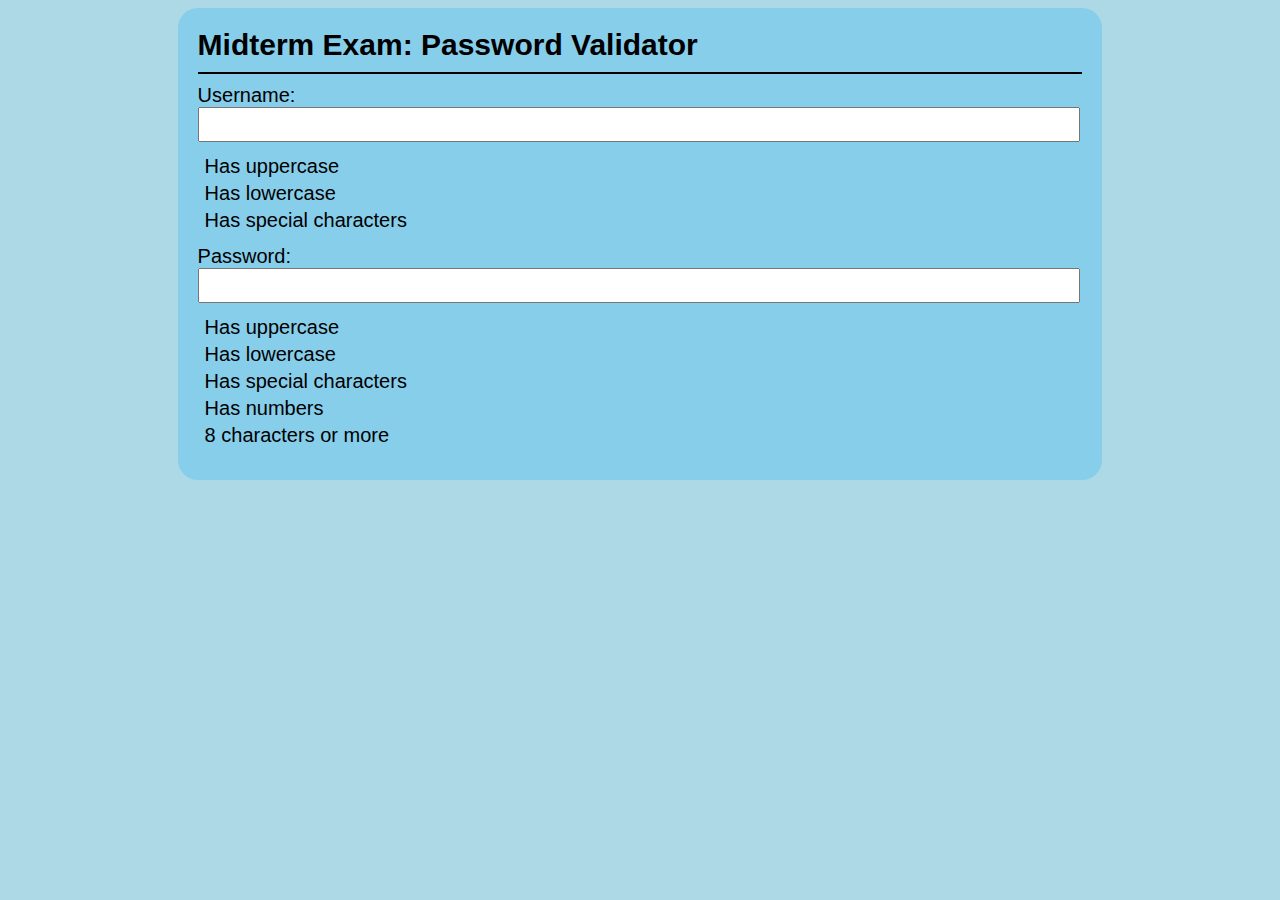
<file: midterm exam/index.html>
<!DOCTYPE html>
<html>
<head>
	<meta charset="utf-8">
	<meta name="viewport" content="width=device-width, initial-scale=1">
	<title></title>
</head>
<link rel="stylesheet" type="text/css" href="index.css">
<link rel="stylesheet" href="https://cdnjs.cloudflare.com/ajax/libs/font-awesome/6.4.2/css/all.min.css" integrity="sha512-z3gLpd7yknf1YoNbCzqRKc4qyor8gaKU1qmn+CShxbuBusANI9QpRohGBreCFkKxLhei6S9CQXFEbbKuqLg0DA==" crossorigin="anonymous" referrerpolicy="no-referrer" />
<link rel="stylesheet" type="text/css" href="">
<body>
	<div class="content">
		<div class="card">
			<div class="card-header">
				<h2>Midterm Exam: Password Validator</h2>
				<hr>
			</div>
			<div class="card-body">
				<div class="form-input">
					<label>Username:</label>
					<input type="text" id="userName" name="">
				</div>
				<div class="tbl-rules">
					<table>
						<tr>
							<td><i id="iconUpperCaseName" class="fa fa-circle-xmark red"></i></td>
							<td>Has uppercase</td>
						</tr>
						<tr>
							<td><i id="iconLowerCaseName" class="fa fa-circle-xmark red"></i></td>
							<td>Has lowercase</td>
						</tr>
						<tr>
							<td><i id="iconSpCharName" class="fa fa-circle-xmark red"></i></td>
							<td>Has special characters</td>
						</tr>
					</table>
				</div>
				<div class="form-input">
					<label>Password:</label>
					<input type="text" name="" id="password">
				</div>
				<div class="tbl-rules">
					<table>
						<tr>
							<td><i id="iconUpperCasePass" class="fa fa-circle-xmark red"></i></td>
							<td>Has uppercase</td>
						</tr>
						<tr>
							<td><i id="iconLowerCasePass" class="fa fa-circle-xmark red"></i></td>
							<td>Has lowercase</td>
						</tr>
						<tr>
							<td><i id="iconSpCharPass" class="fa fa-circle-xmark red"></i></td>
							<td>Has special characters</td>
						</tr>
						<tr>
							<td><i id="iconNumPass" class="fa fa-circle-xmark red"></i></td>
							<td>Has numbers</td>
						</tr>
						<tr>
							<td><i id="iconLengthPass" class="fa fa-circle-xmark red"></i></td>
							<td>8 characters or more</td>
						</tr>
					</table>
				</div>
			</div>
		</div>
	</div>
</body>
<script type="text/javascript" src="index.js"></script>
</html>
</file>
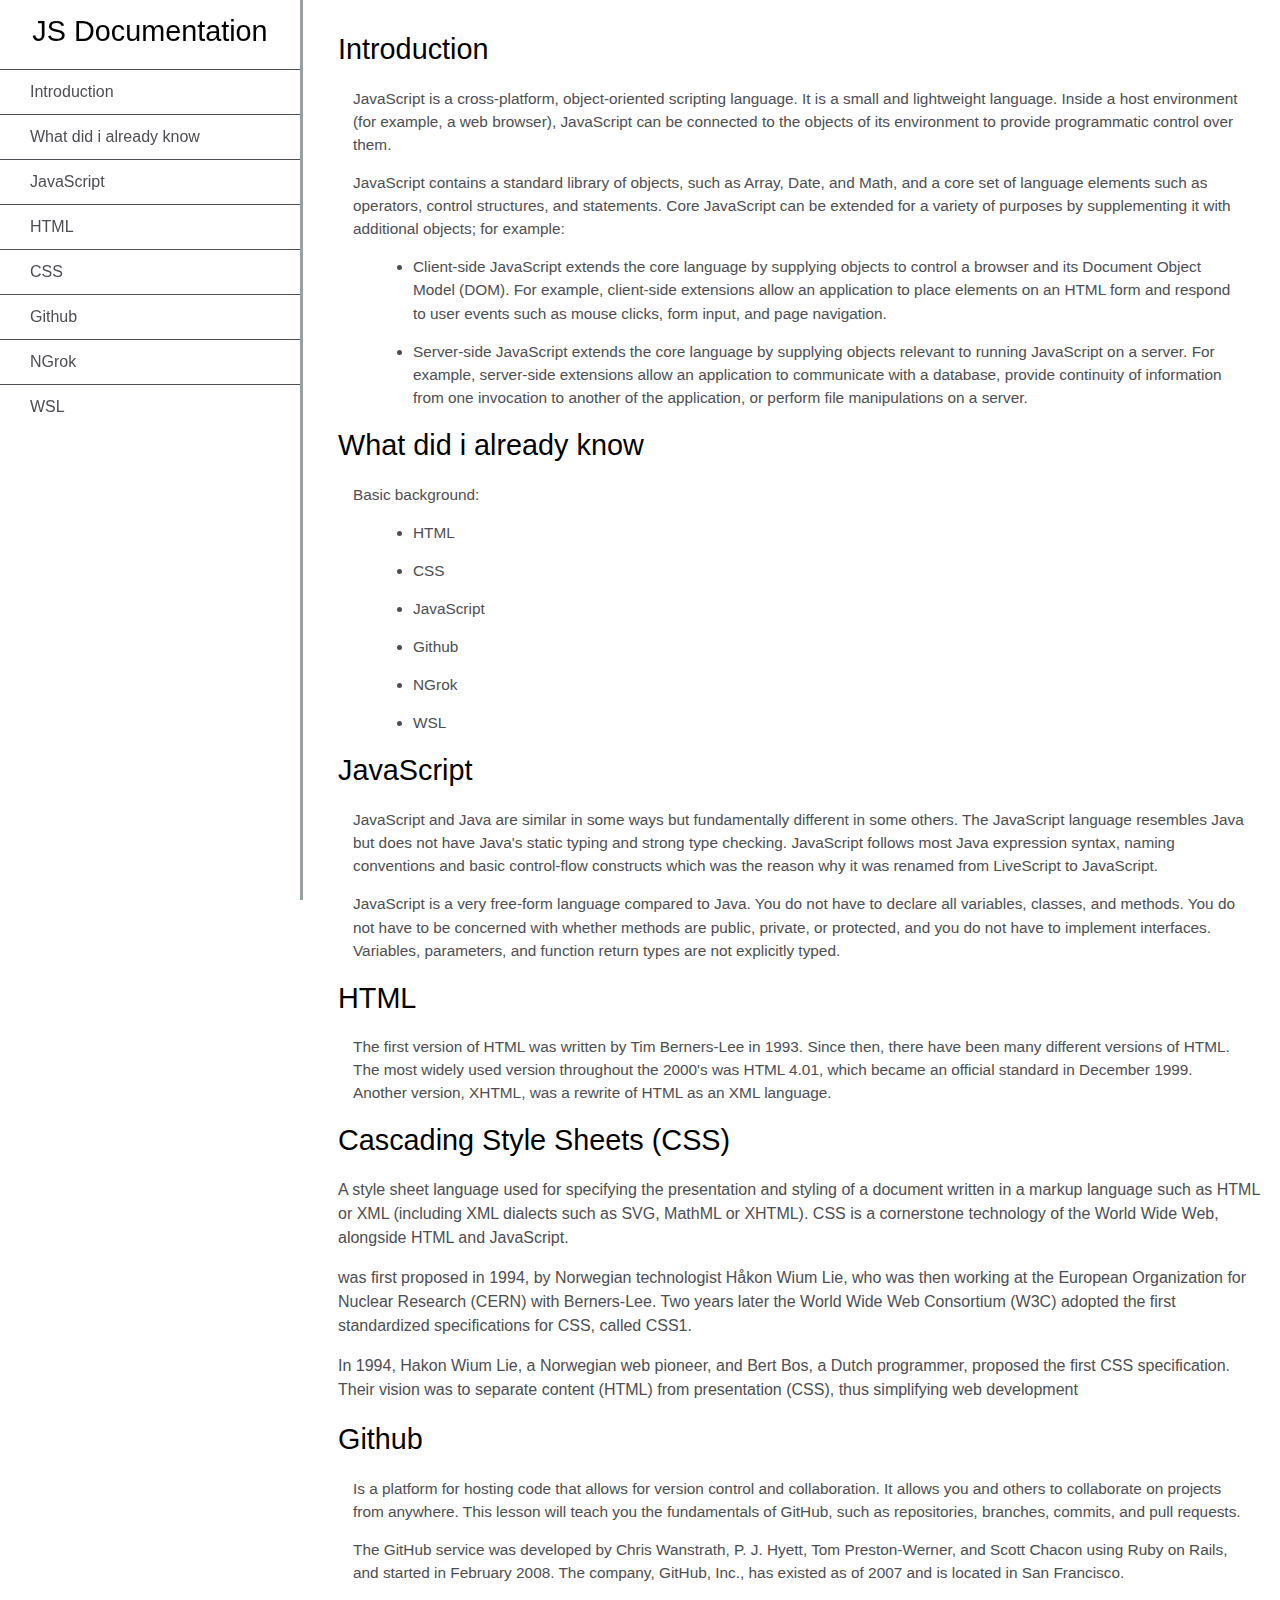
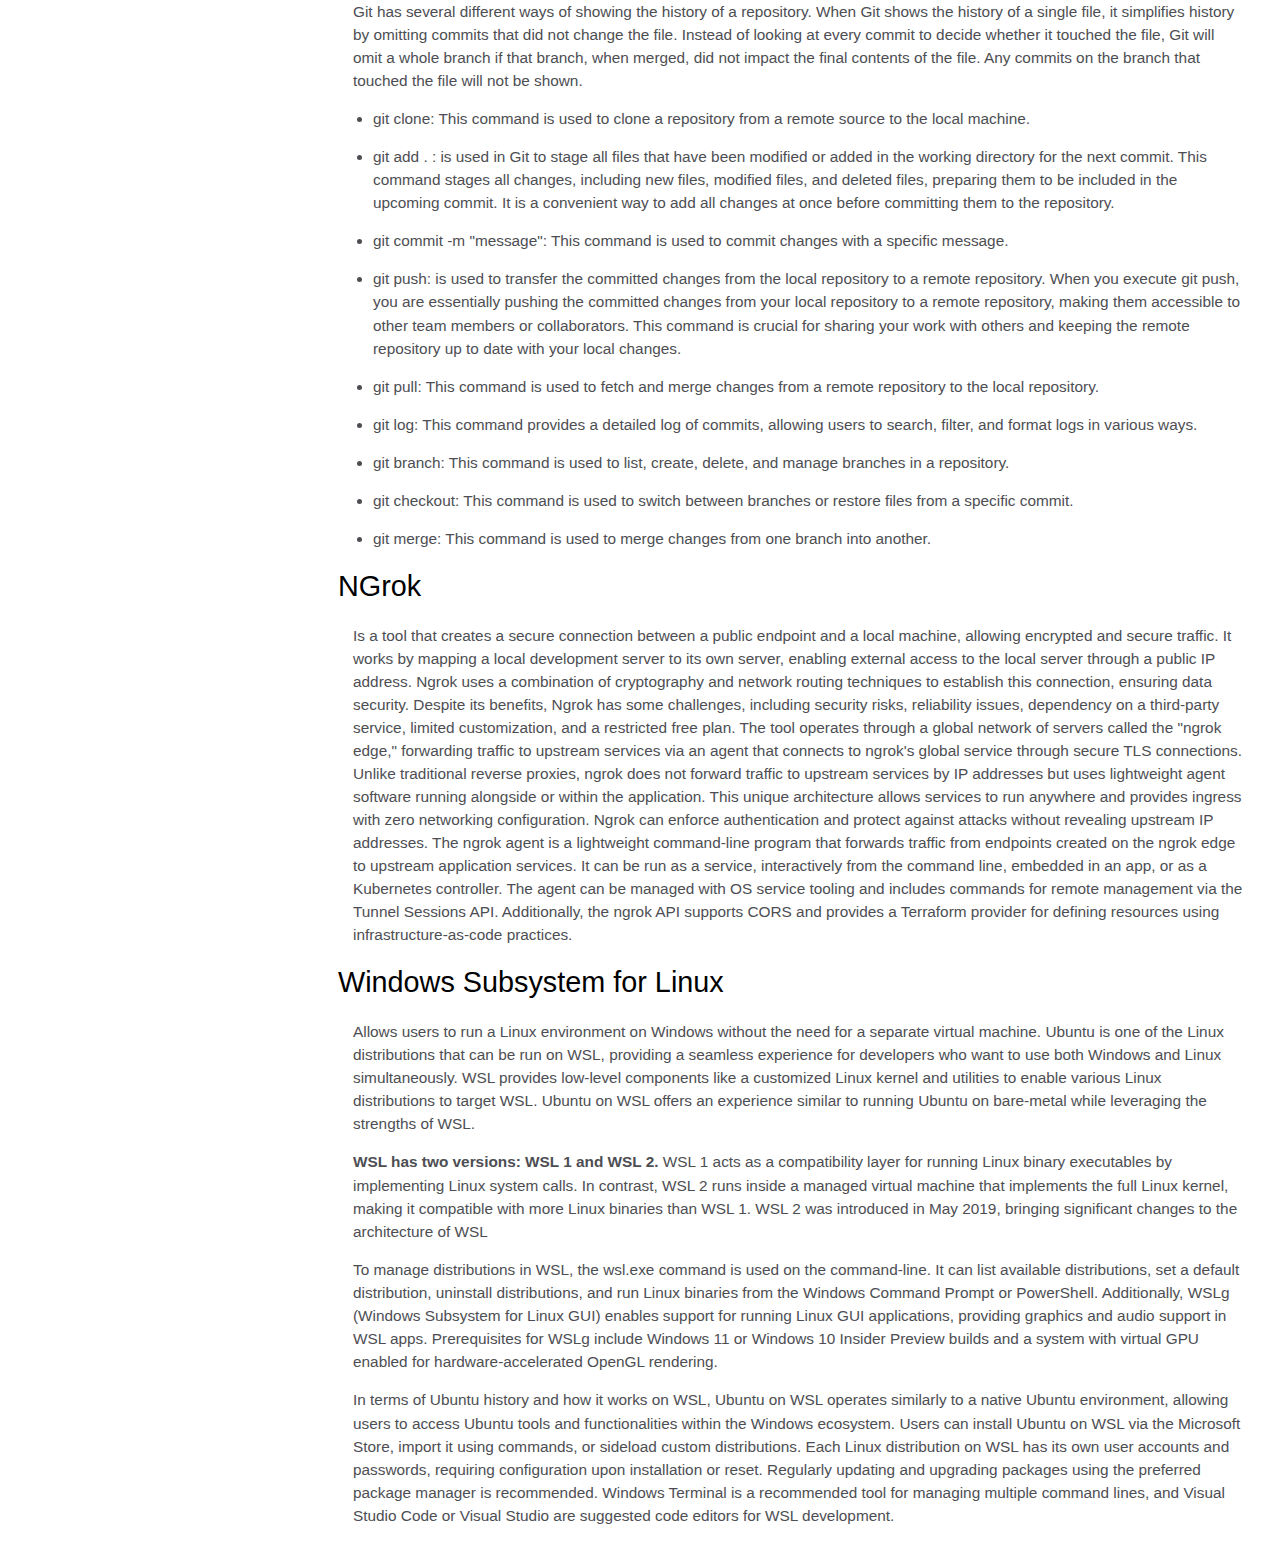
<file: techdoc.html>
<!DOCTYPE html>
<html>

<head>
    <link rel="stylesheet" href="css/techdoc.css" />
</head>

<body>
    <nav id="navbar">
        <header>JS Documentation</header>
        <ul>
            <li><a class="nav-link" href="#Introduction">Introduction</a></li>
            <li>
                <a class="nav-link" href="#What_you_should_already_know">What did i already know </a>
            </li>
            <li>
                <a class="nav-link" href="#JavaScript_and_Java">JavaScript</a>
            </li>
            <li><a class="nav-link" href="#Hello_world">HTML</a></li>
            <li><a class="nav-link" href="#Variables">CSS</a></li>
            <li>
                <a class="nav-link" href="#Declaring_variables">Github</a>
            </li>
            <li><a class="nav-link" href="#Variable_scope">NGrok</a></li>
            <li>
                <a class="nav-link" href="#Global_variables">WSL</a>
            </li>
        </ul>
    </nav>
    <main id="main-doc">
        <section class="main-section" id="Introduction">
            <header>Introduction</header>
            <article>
                <p>
                    JavaScript is a cross-platform, object-oriented scripting language.
                    It is a small and lightweight language. Inside a host environment
                    (for example, a web browser), JavaScript can be connected to the
                    objects of its environment to provide programmatic control over
                    them.
                </p>

                <p>
                    JavaScript contains a standard library of objects, such as Array,
                    Date, and Math, and a core set of language elements such as
                    operators, control structures, and statements. Core JavaScript can
                    be extended for a variety of purposes by supplementing it with
                    additional objects; for example:
                </p>
                <ul>
                    <li>
                        Client-side JavaScript extends the core language by supplying
                        objects to control a browser and its Document Object Model (DOM).
                        For example, client-side extensions allow an application to place
                        elements on an HTML form and respond to user events such as mouse
                        clicks, form input, and page navigation.
                    </li>
                    <li>
                        Server-side JavaScript extends the core language by supplying
                        objects relevant to running JavaScript on a server. For example,
                        server-side extensions allow an application to communicate with a
                        database, provide continuity of information from one invocation to
                        another of the application, or perform file manipulations on a
                        server.
                    </li>
                </ul>
            </article>
        </section>
        <section class="main-section" id="What_you_should_already_know">
            <header>What did i already know</header>
            <article>
                <p>Basic background:</p>

                <ul>
                    <li>HTML</li>
                    <li>CSS</li>
                    <li>JavaScript</li>
                    <li>Github</li>
                    <li>NGrok</li>
                    <li>WSL</li>
                </ul>
            </article>
        </section>
        <section class="main-section" id="JavaScript_and_Java">
            <header>JavaScript </header>
            <article>
                <p>
                    JavaScript and Java are similar in some ways but fundamentally
                    different in some others. The JavaScript language resembles Java but
                    does not have Java's static typing and strong type checking.
                    JavaScript follows most Java expression syntax, naming conventions
                    and basic control-flow constructs which was the reason why it was
                    renamed from LiveScript to JavaScript.
                </p>
                <p>
                    JavaScript is a very free-form language compared to Java. You do not
                    have to declare all variables, classes, and methods. You do not have
                    to be concerned with whether methods are public, private, or
                    protected, and you do not have to implement interfaces. Variables,
                    parameters, and function return types are not explicitly typed.
                </p>
            </article>
        </section>
        <section class="main-section" id="Hello_world">
            <header>HTML</header>
            <article>
                The first version of HTML was written by Tim Berners-Lee in 1993. Since then, there have been many
                different
                versions of HTML. The most widely used version throughout the 2000's was HTML 4.01, which became an
                official
                standard in December 1999. Another version, XHTML, was a rewrite of HTML as an XML language.
            </article>
        </section>
        <section class="main-section" id="Variables">
            <header>Cascading Style Sheets (CSS)</header>
            <p>A style sheet language used for specifying the presentation and styling of a document written in a markup
                language such as HTML or XML (including XML dialects such as SVG, MathML or XHTML). CSS is a cornerstone
                technology of the World Wide Web, alongside HTML and JavaScript.</p>
            <p>
                was first proposed in 1994, by Norwegian technologist Håkon Wium Lie, who was then working at the
                European
                Organization for Nuclear Research (CERN) with Berners-Lee. Two years later the World Wide Web Consortium
                (W3C)
                adopted the first standardized specifications for CSS, called CSS1.
            </p>
            <p>
                In 1994, Hakon Wium Lie, a Norwegian web pioneer, and Bert Bos, a Dutch programmer, proposed the first
                CSS
                specification. Their vision was to separate content (HTML) from presentation (CSS), thus simplifying web
                development
            </p>
        </section>
        <section class="main-section" id="Declaring_variables">
            <header>Github</header>
            <article>
                <p>
                    Is a platform for hosting code that allows for version control and collaboration. It allows you and
                    others to
                    collaborate on projects from anywhere. This lesson will teach you the fundamentals of GitHub, such
                    as
                    repositories, branches, commits, and pull requests.
                </p>
                <p>
                    The GitHub service was developed by Chris Wanstrath, P. J. Hyett, Tom Preston-Werner, and Scott
                    Chacon using
                    Ruby on Rails, and started in February 2008. The company, GitHub, Inc., has existed as of 2007 and
                    is located
                    in San Francisco.
                </p>
                <p>
                    Git has several different ways of showing the history of a repository. When Git shows the history of
                    a single
                    file, it simplifies history by omitting commits that did not change the file. Instead of looking at
                    every
                    commit to decide whether it touched the file, Git will omit a whole branch if that branch, when
                    merged, did
                    not impact the final contents of the file. Any commits on the branch that touched the file will not
                    be shown.
                </p>

                <p>
                    <li>git clone: This command is used to clone a repository from a remote source to the local machine.</li>
                    <li>git add . : is used in Git to stage all files that have been modified or added in the working directory for the next commit. This command stages all changes, including new files, modified files, and deleted files, preparing them to be included in the upcoming commit. It is a convenient way to add all changes at once before committing them to the repository.</li>
                    <li>git commit -m "message": This command is used to commit changes with a specific message.</li>
                    <li>git push: is used to transfer the committed changes from the local repository to a remote repository. When you execute git push, you are essentially pushing the committed changes from your local repository to a remote repository, making them accessible to other team members or collaborators. This command is crucial for sharing your work with others and keeping the remote repository up to date with your local changes.</li>
                    <li>git pull: This command is used to fetch and merge changes from a remote repository to the local repository.</li>
                    <li>git log: This command provides a detailed log of commits, allowing users to search, filter, and format logs in various ways.</li>
                    <li>git branch: This command is used to list, create, delete, and manage branches in a repository.</li>
                    <li>git checkout: This command is used to switch between branches or restore files from a specific commit.</li>
                    <li>git merge: This command is used to merge changes from one branch into another.</li>
                </p>
            </article>
        </section>
        <section class="main-section" id="Variable_scope">
            <header>NGrok</header>
            <article>
                <p>
                    Is a tool that creates a secure connection between a public endpoint and a local machine, allowing
                    encrypted and secure traffic. It works by mapping a local development server to its own server,
                    enabling external access to the local server through a public IP address. Ngrok uses a combination
                    of cryptography and network routing techniques to establish this connection, ensuring data security.
                    Despite its benefits, Ngrok has some challenges, including security risks, reliability issues,
                    dependency on a third-party service, limited customization, and a restricted free plan. The tool
                    operates through a global network of servers called the "ngrok edge," forwarding traffic to upstream
                    services via an agent that connects to ngrok's global service through secure TLS connections. Unlike
                    traditional reverse proxies, ngrok does not forward traffic to upstream services by IP addresses but
                    uses lightweight agent software running alongside or within the application. This unique
                    architecture allows services to run anywhere and provides ingress with zero networking
                    configuration. Ngrok can enforce authentication and protect against attacks without revealing
                    upstream IP addresses. The ngrok agent is a lightweight command-line program that forwards traffic
                    from endpoints created on the ngrok edge to upstream application services. It can be run as a
                    service, interactively from the command line, embedded in an app, or as a Kubernetes controller. The
                    agent can be managed with OS service tooling and includes commands for remote management via the
                    Tunnel Sessions API. Additionally, the ngrok API supports CORS and provides a Terraform provider for
                    defining resources using infrastructure-as-code practices.
                </p>
            </article>
        </section>
        <section class="main-section" id="Global_variables">
            <header>Windows Subsystem for Linux</header>
            <article>
                <p>
                    Allows users to run a Linux environment on Windows without the need for a separate virtual machine.
                    Ubuntu is one of the Linux distributions that can be run on WSL, providing a seamless experience for
                    developers who want to use both Windows and Linux simultaneously. WSL provides low-level components
                    like a customized Linux kernel and utilities to enable various Linux distributions to target WSL.
                    Ubuntu on WSL offers an experience similar to running Ubuntu on bare-metal while leveraging the
                    strengths of WSL.
                </p>

                <p>
                    <strong>WSL has two versions: WSL 1 and WSL 2.</strong> WSL 1 acts as a compatibility layer for
                    running Linux binary executables by implementing Linux system calls. In contrast, WSL 2 runs inside
                    a managed virtual machine that implements the full Linux kernel, making it compatible with more
                    Linux binaries than WSL 1. WSL 2 was introduced in May 2019, bringing significant changes to the
                    architecture of WSL
                </p>
                <p>To manage distributions in WSL, the wsl.exe command is used on the command-line. It can list
                    available distributions, set a default distribution, uninstall distributions, and run Linux binaries
                    from the Windows Command Prompt or PowerShell. Additionally, WSLg (Windows Subsystem for Linux GUI)
                    enables support for running Linux GUI applications, providing graphics and audio support in WSL
                    apps. Prerequisites for WSLg include Windows 11 or Windows 10 Insider Preview builds and a system
                    with virtual GPU enabled for hardware-accelerated OpenGL rendering.</p>

                <p>In terms of Ubuntu history and how it works on WSL, Ubuntu on WSL operates similarly to a native
                    Ubuntu environment, allowing users to access Ubuntu tools and functionalities within the Windows
                    ecosystem. Users can install Ubuntu on WSL via the Microsoft Store, import it using commands, or
                    sideload custom distributions. Each Linux distribution on WSL has its own user accounts and
                    passwords, requiring configuration upon installation or reset. Regularly updating and upgrading
                    packages using the preferred package manager is recommended. Windows Terminal is a recommended tool
                    for managing multiple command lines, and Visual Studio Code or Visual Studio are suggested code
                    editors for WSL development.</p>
</body>

</html>
</file>
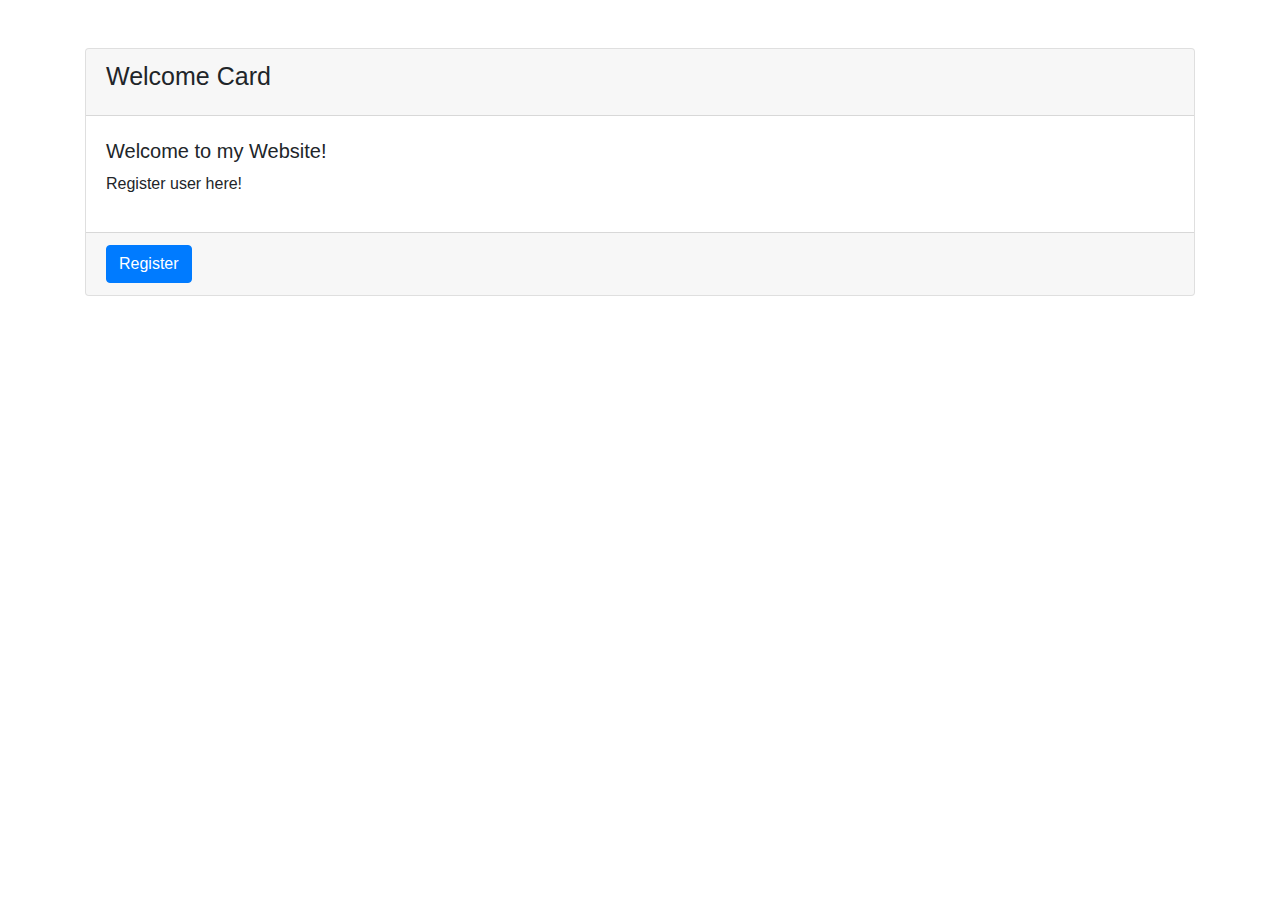
<file: WELCOME_CARD.html>
<!DOCTYPE html>
<html lang="en">
<head>
    <meta charset="UTF-8">
    <meta name="viewport" content="width=device-width, initial-scale=1.0">
    <title>BootStrap Card</title>
    <link rel="stylesheet" href="https://stackpath.bootstrapcdn.com/bootstrap/4.5.2/css/bootstrap.min.css">
</head>
<body>
    <style>
        .text-font {
            font-family: 'Arial', sans-serif;
        }

        .bold-text {
            font-weight: bold;
        }

        .size-text {
            font-size: 25px; 
        }

        .fontsize-body {
            font-size: 20px; 
        }

        .text-color {
            color: black; 
        }
    </style>

    <div id="welcomeCard" class="container mt-5">
        <div class="card">
            <div class="card-header">
                <h1 class="card-title size-text">Welcome Card</h1>
            </div>
            <div class="card-body">
                <p class="card-title fontsize-body">Welcome to my Website!</p>
                <p class="card-subtitle mb-2 text-font">Register user here!<p>
            </div>
            <div class="card-footer">
                <button type="button" class="btn btn-primary" data-toggle="modal" data-target="#registerModal">Register</button>
            </div>
        </div>
    </div>

    <div class="modal fade" id="registerModal" tabindex="-1" role="dialog" aria-labelledby="registerModalLabel" aria-hidden="true">
        <div class="modal-dialog" role="document">
            <div class="modal-content">
                <div class="modal-header">
                    <h4 class="modal-title" id="registerModalLabel">Register</h4>
                    <button type="button" class="close" data-dismiss="modal" aria-label="Close">
                        <span aria-hidden="true">&times;</span>
                    </button>
                </div>

                <div class="modal-body">
                    <form id="registrationForm">
                        <div class="form-group">
                            <label for="name">Name:</label>
                            <input type="text" class="form-control" id="name" required>
                            <div class="invalid-feedback">Enter your name!.</div>
                        </div>
                        <div class="form-group">
                            <label for="section">Section:</label>
                            <input type="text" class="form-control" id="section" required>
                            <div class="invalid-feedback">Enter your section!.</div>
                        </div>
                    </form>
                </div>
                <div class="modal-footer">
                    <button type="button" class="btn btn-secondary" data-dismiss="modal">Close</button>
                    <button type="button" class="btn btn-primary" onclick="saveChanges()">Save Changes</button>
                </div>
            </div>
        </div>
    </div>

    <div id="successCard" class="container mt-5 d-none">
        <div class="card">
            <div class="card-header">
                <h5 class="card-title">Welcome Card</h5>
            </div>
            <div class="card-body text-center">              
                <p class="card-text text-font" id="registeredmessage"> </p>
                <p class="card-text text-font bold-text size-text" id="messagedisplay"> </p>
            </div>
        </div>
    </div> 
    

    <script src="https://code.jquery.com/jquery-3.5.1.slim.min.js"></script>
    <script src="https://cdn.jsdelivr.net/npm/@popperjs/core@2.10.2/dist/umd/popper.min.js"></script>
    <script src="https://stackpath.bootstrapcdn.com/bootstrap/4.5.2/js/bootstrap.min.js"></script>

    <script>
    function saveChanges() {
        var name = document.getElementById('name').value;
        var section = document.getElementById('section').value;

        var nameInput = document.getElementById('name');
        var sectionInput = document.getElementById('section');

        if (name.trim() === "") {
            nameInput.classList.add('is-invalid');
            return;
        } else {
            nameInput.classList.remove('is-invalid');
        }

        if (section.trim() === "") {
            sectionInput.classList.add('is-invalid');
            return;
        } else {
            sectionInput.classList.remove('is-invalid');
        }

        document.getElementById('registeredmessage').innerText = 'You have successfully registered.';
        document.getElementById('messagedisplay').innerText = name + ' | ' + section;
        document.getElementById('successCard').classList.remove('d-none');
        document.getElementById('welcomeCard').classList.add('d-none');
        $('#registerModal').modal('hide');
    }
    </script>

</body>
</html>
</file>
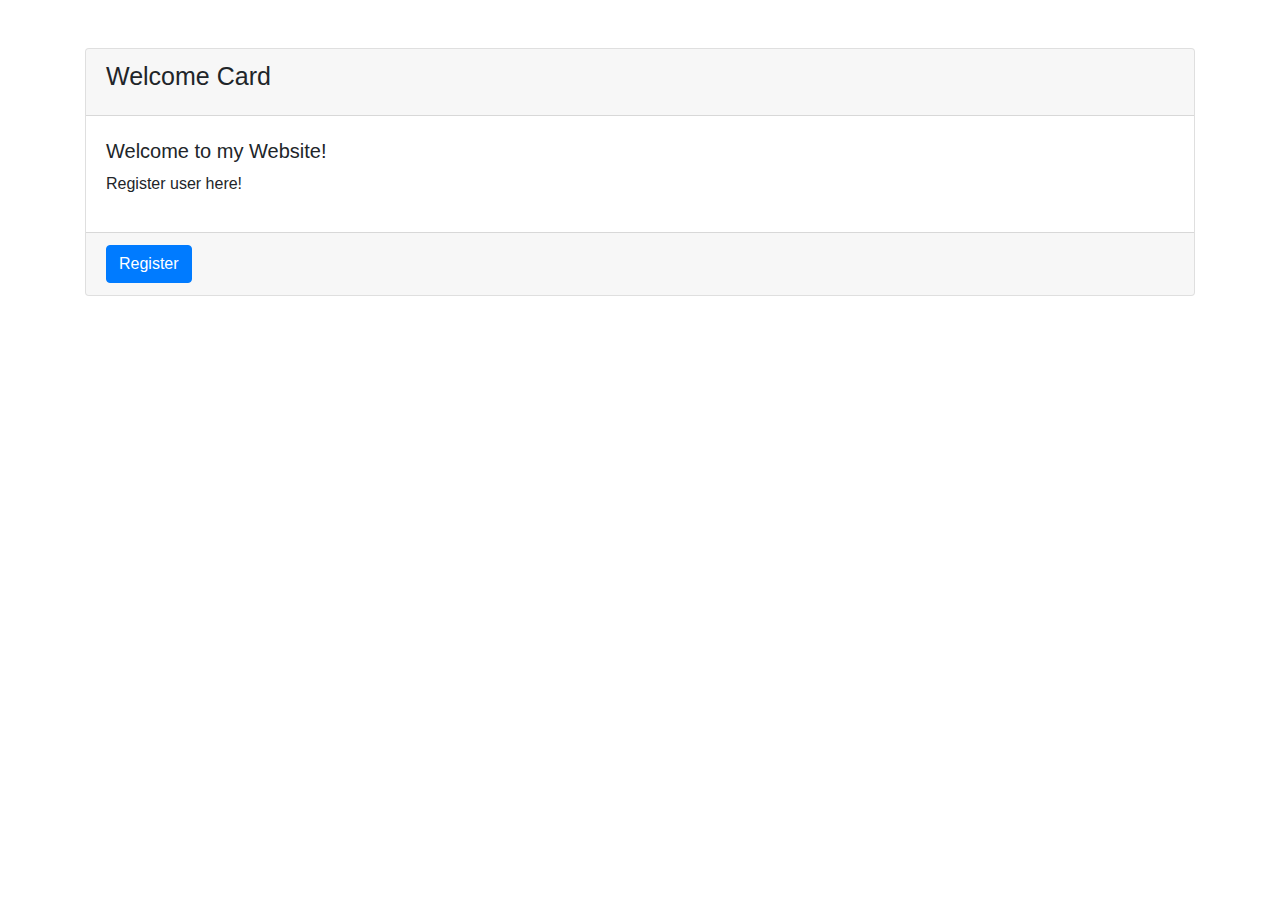
<file: projects/WELCOME_CARD.html>
<!DOCTYPE html>
<html lang="en">
<head>
    <meta charset="UTF-8">
    <meta name="viewport" content="width=device-width, initial-scale=1.0">
    <title>BootStrap Card</title>
    <link rel="stylesheet" href="https://stackpath.bootstrapcdn.com/bootstrap/4.5.2/css/bootstrap.min.css">
</head>
<body>
    <style>
        .text-font {
            font-family: 'Arial', sans-serif;
        }

        .bold-text {
            font-weight: bold;
        }

        .size-text {
            font-size: 25px; 
        }

        .fontsize-body {
            font-size: 20px; 
        }

        .text-color {
            color: black; 
        }
    </style>

    <div id="welcomeCard" class="container mt-5">
        <div class="card">
            <div class="card-header">
                <h1 class="card-title size-text">Welcome Card</h1>
            </div>
            <div class="card-body">
                <p class="card-title fontsize-body">Welcome to my Website!</p>
                <p class="card-subtitle mb-2 text-font">Register user here!<p>
            </div>
            <div class="card-footer">
                <button type="button" class="btn btn-primary" data-toggle="modal" data-target="#registerModal">Register</button>
            </div>
        </div>
    </div>

    <div class="modal fade" id="registerModal" tabindex="-1" role="dialog" aria-labelledby="registerModalLabel" aria-hidden="true">
        <div class="modal-dialog" role="document">
            <div class="modal-content">
                <div class="modal-header">
                    <h4 class="modal-title" id="registerModalLabel">Register</h4>
                    <button type="button" class="close" data-dismiss="modal" aria-label="Close">
                        <span aria-hidden="true">&times;</span>
                    </button>
                </div>

                <div class="modal-body">
                    <form id="registrationForm">
                        <div class="form-group">
                            <label for="name">Name:</label>
                            <input type="text" class="form-control" id="name" required>
                            <div class="invalid-feedback">Enter your name!.</div>
                        </div>
                        <div class="form-group">
                            <label for="section">Section:</label>
                            <input type="text" class="form-control" id="section" required>
                            <div class="invalid-feedback">Enter your section!.</div>
                        </div>
                    </form>
                </div>
                <div class="modal-footer">
                    <button type="button" class="btn btn-secondary" data-dismiss="modal">Close</button>
                    <button type="button" class="btn btn-primary" onclick="saveChanges()">Save Changes</button>
                </div>
            </div>
        </div>
    </div>

    <div id="successCard" class="container mt-5 d-none">
        <div class="card">
            <div class="card-header">
                <h5 class="card-title">Welcome Card</h5>
            </div>
            <div class="card-body text-center">              
                <p class="card-text text-font" id="registeredmessage"> </p>
                <p class="card-text text-font bold-text size-text" id="messagedisplay"> </p>
            </div>
        </div>
    </div> 
    

    <script src="https://code.jquery.com/jquery-3.5.1.slim.min.js"></script>
    <script src="https://cdn.jsdelivr.net/npm/@popperjs/core@2.10.2/dist/umd/popper.min.js"></script>
    <script src="https://stackpath.bootstrapcdn.com/bootstrap/4.5.2/js/bootstrap.min.js"></script>

    <script>
    function saveChanges() {
        var name = document.getElementById('name').value;
        var section = document.getElementById('section').value;

        var nameInput = document.getElementById('name');
        var sectionInput = document.getElementById('section');

        if (name.trim() === "") {
            nameInput.classList.add('is-invalid');
            return;
        } else {
            nameInput.classList.remove('is-invalid');
        }

        if (section.trim() === "") {
            sectionInput.classList.add('is-invalid');
            return;
        } else {
            sectionInput.classList.remove('is-invalid');
        }

        document.getElementById('registeredmessage').innerText = 'You have successfully registered.';
        document.getElementById('messagedisplay').innerText = name + ' | ' + section;
        document.getElementById('successCard').classList.remove('d-none');
        document.getElementById('welcomeCard').classList.add('d-none');
        $('#registerModal').modal('hide');
    }
    </script>

</body>
</html>
</file>
<file: midterm exam/index.css>
body{
	background-color: lightblue;
	font-family: 'Roboto', Arial, sans-serif;
}

.content{
	font-size: 25px;
	display: flex;
	align-items: center;
	justify-content: center;
}

.content-item{
	background-color:lightgrey;
	border: 2px solid black;
}

hr{
	border:1px solid black;
}

.card{
	font-size: 20px;
	width: 70%;
	background-color: skyblue;
	padding: 20px;
	border-radius:20px;
}

.card-header > h2{
	margin:0;
}

.card-body{
	width: 100%;
	background-color: skyblue;
}

.form-input > input{
	font-size: 10px;
	padding:10px;
	width:97%;
}

.tbl-rules{
	margin-top:10px;
	margin-bottom:10px;
}

.green{
	color:green;
}

.red{
	color:red;
}
</file>
<file: css/techdoc.css>
html,
body {
  min-width: 290px;
  color: #4d4e53;
  background-color: #ffffff;
  font-family: 'Open Sans', Arial, sans-serif;
  line-height: 1.5;
}

#navbar {
  position: fixed;
  min-width: 290px;
  top: 0px;
  left: 0px;
  width: 300px;
  height: 100%;
  border-right: solid;
  border-color: rgba(0, 22, 22, 0.4);
}

header {
  color: black;
  margin: 10px;
  text-align: center;
  font-size: 1.8em;
  font-weight: thin;
}

#main-doc header {
  text-align: left;
  margin: 0px;
}

#navbar ul {
  height: 88%;
  padding: 0;
  overflow-y: auto;
  overflow-x: hidden;
}

#navbar li {
  color: #4d4e53;
  border-top: 1px solid;
  list-style: none;
  position: relative;
  width: 100%;
}

#navbar a {
  display: block;
  padding: 10px 30px;
  color: #4d4e53;
  text-decoration: none;
  cursor: pointer;
}

#main-doc {
  position: absolute;
  margin-left: 310px;
  padding: 20px;
  margin-bottom: 110px;
}

section article {
  color: #4d4e53;
  margin: 15px;
  font-size: 0.96em;
}

section li {
  margin: 15px 0px 0px 20px;
}

code {
  display: block;
  text-align: left;
  white-space: pre-line;
  position: relative;
  word-break: normal;
  word-wrap: normal;
  line-height: 2;
  background-color: #f7f7f7;
  padding: 15px;
  margin: 10px;
  border-radius: 5px;
}

@media only screen and (max-width: 815px) {
  /* For mobile phones: */
  #navbar ul {
    border: 1px solid;
    height: 207px;
  }

  #navbar {
    background-color: white;
    position: absolute;
    top: 0;
    padding: 0;
    margin: 0;
    width: 100%;
    max-height: 275px;
    border: none;
    z-index: 1;
    border-bottom: 2px solid;
  }

  #main-doc {
    position: relative;
    margin-left: 0px;
    margin-top: 270px;
  }
}

@media only screen and (max-width: 400px) {
  #main-doc {
    margin-left: -10px;
  }

  code {
    margin-left: -20px;
    width: 100%;
    padding: 15px;
    padding-left: 10px;
    padding-right: 45px;
    min-width: 233px;
  }
}
</file>
